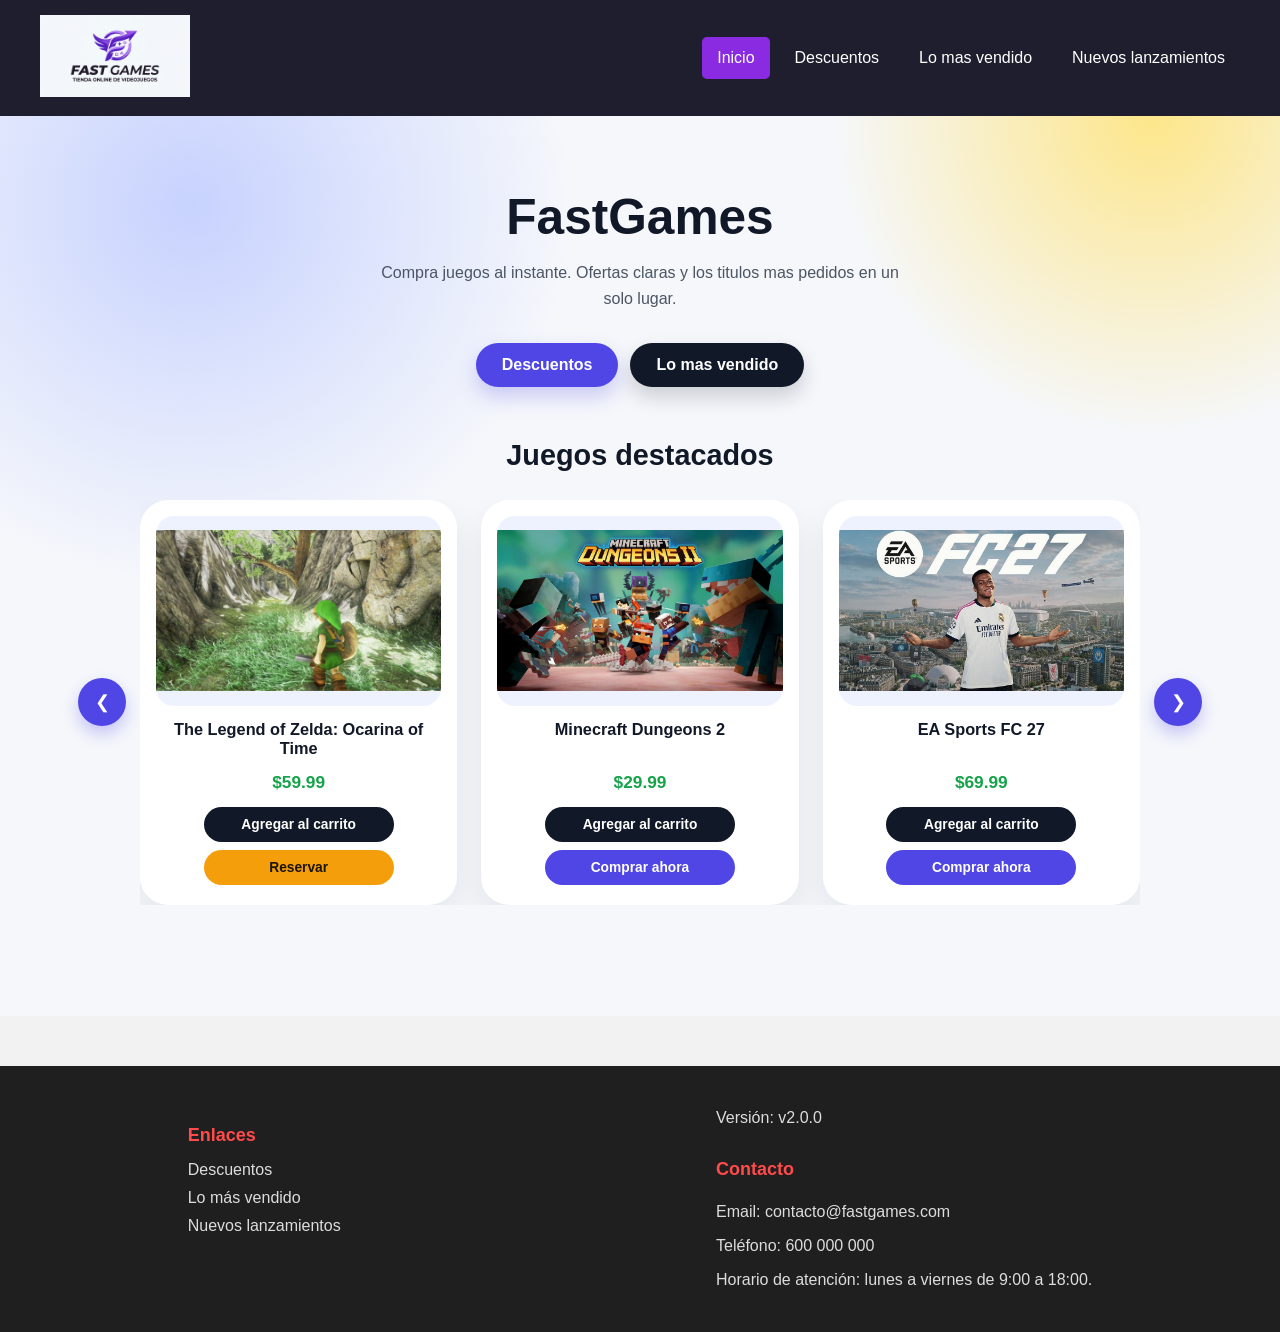
<file: index.html>
<!doctype html>
<html lang="es">

<head>
  <meta charset="UTF-8" />
  <meta name="viewport" content="width=device-width, initial-scale=1.0" />
  <title>Document</title>
  <link rel="stylesheet" href="estilos.css" />
</head>

<body>
  <!--HEADER      DAVID-->
  <header>
    <a href="index.html"><img src="img/Logo-FastGames.jpg" alt="Logo-FastGames" class="logo" /></a>

    <nav>
      <a href="index.html" class="resaltada">Inicio</a>
      <a href="descuentos.html">Descuentos</a>
      <a href="lo-mas-vendido.html">Lo mas vendido</a>
      <a href="nuevos-lanzamientos.html">Nuevos lanzamientos</a>
    </nav>
  </header>

  <!--Pagina principal        OSCAR-->
  <main class="pagina-principal">


    <section class="hero">
      <h1>FastGames</h1>
      <p class="descripcion">Compra juegos al instante. Ofertas claras y los titulos mas pedidos en un solo lugar.</p>
      <div class="botones">
        <a href="descuentos.html">Descuentos</a>
        <a class="secundario" href="lo-mas-vendido.html">Lo mas vendido</a>
      </div>
    </section>

    <section class="destacados" id="descuentos">
      <h2 id="lo-mas-vendido">Juegos destacados</h2>

      <div class="carrusel">
        <button class="flecha" type="button" id="prev">&#10094;</button>

        <div class="carrusel-ventana">
          <div class="carrusel-pista" id="pista">

            <article class="juego">
              <img src="img/ocarina of time.png" alt="Ocarina of Time" />
              <h3>The Legend of Zelda: Ocarina of Time</h3>
              <p class="precio">$59.99</p>
              <div class="acciones">
                <a class="carrito" href="#carrito">Agregar al carrito</a>
                <a class="reservar" href="#reservar-ocarina">Reservar</a>
              </div>
            </article>

            <article class="juego">
              <img src="img/minecraftdungeons.jpg" />
              <h3>Minecraft Dungeons 2</h3>
              <p class="precio">$29.99</p>
              <div class="acciones">
                <a class="carrito" href="#carrito">Agregar al carrito</a>
                <a class="comprar" href="#comprar">Comprar ahora</a>
              </div>
            </article>

            <article class="juego">
              <img src="img/FC-27.jpg" alt="EA Sports FC 27" />
              <h3>EA Sports FC 27</h3>
              <p class="precio">$69.99</p>
              <div class="acciones">
                <a class="carrito" href="#carrito">Agregar al carrito</a>
                <a class="comprar" href="#comprar">Comprar ahora</a>
              </div>
            </article>

            <article class="juego">
              <img src="img/counter.jpeg" alt="Counter-Strike 2" />
              <h3>Counter-Strike 2</h3>
              <p class="precio">Gratis</p>
              <div class="acciones">
                <a class="carrito" href="#carrito">Agregar al carrito</a>
                <a class="comprar" href="#comprar">Comprar ahora</a>
              </div>
            </article>

            <article class="juego">
              <img src="img/GTAV.jpg" alt="GTA V" />
              <h3>Grand Theft Auto V</h3>
              <p class="precio">$19.99</p>
              <div class="acciones">
                <a class="carrito" href="#carrito">Agregar al carrito</a>
                <a class="comprar" href="#comprar">Comprar ahora</a>
              </div>
            </article>

            <article class="juego">
              <img src="img/elden.jpg" alt="Elden Ring" />
              <h3>Elden Ring</h3>
              <p class="precio">$59.99</p>
              <div class="acciones">
                <a class="carrito" href="#carrito">Agregar al carrito</a>
                <a class="comprar" href="#comprar">Comprar ahora</a>
              </div>
            </article>


            <article class="juego">
              <img src="img/cyberpunk-2077.jpg" alt="Cyberpunk 2077" />
              <h3>Cyberpunk 2077</h3>
              <p class="precio">$29.99</p>
              <div class="acciones">
                <a class="carrito" href="#carrito">Agregar al carrito</a>
                <a class="comprar" href="#comprar">Comprar ahora</a>
              </div>
            </article>

            <article class="juego">
              <img src="img/black-myth-wukong-scaled.webp" alt="Black Myth Wukong" />
              <h3>Black Myth: Wukong</h3>
              <p class="precio">$59.99</p>
              <div class="acciones">
                <a class="carrito" href="#carrito">Agregar al carrito</a>
                <a class="comprar" href="#comprar">Comprar ahora</a>
              </div>
            </article>

            <article class="juego">
              <img src="img/reddead.jpg" alt="Red Dead Redemption 2" />
              <h3>Red Dead Redemption 2</h3>
              <p class="precio">$39.99</p>
              <div class="acciones">
                <a class="carrito" href="#carrito">Agregar al carrito</a>
                <a class="comprar" href="#comprar">Comprar ahora</a>
              </div>
            </article>

            <article class="juego">
              <img src="img/hogwarts.jpg" alt="Hogwarts Legacy" />
              <h3>Hogwarts Legacy</h3>
              <p class="precio">$24.99</p>
              <div class="acciones">
                <a class="carrito" href="#carrito">Agregar al carrito</a>
                <a class="comprar" href="#comprar">Comprar ahora</a>
              </div>
            </article>

          </div>
        </div>



        <button class="flecha" type="button" id="next">&#10095;</button>
      </div>
    </section>
  </main>

  <!--FOTTER-->
  <footer>
    <div class="footer-enlaces">
      <h4>Enlaces</h4>
      <a href="descuentos.html">Descuentos</a>
      <a href="lo-mas-vendido.html">Lo más vendido</a>
      <a href="nuevos-lanzamientos.html">Nuevos lanzamientos</a>
    </div>
    
    <div class="footer-contacto">
      <p class="version">Versión: v2.0.0</p>
      <h4>Contacto</h4>
      <p>Email: contacto@fastgames.com</p>
      <p>Teléfono: 600 000 000</p>
      <p>Horario de atención: lunes a viernes de 9:00 a 18:00.</p>
    </div>
  </footer>

  <script>
    const pista = document.getElementById("pista");
    const prev = document.getElementById("prev");
    const next = document.getElementById("next");
    let index = 0;

    function visibles() {
      if (window.innerWidth < 700) return 1;
      if (window.innerWidth < 1050) return 2;
      return 3;
    }

    function mover() {
      const tarjeta = pista.querySelector(".juego");
      if (!tarjeta) return;
      const gap = parseFloat(getComputedStyle(pista).gap) || 24;
      const paso = tarjeta.getBoundingClientRect().width + gap;
      const max = Math.max(0, pista.children.length - visibles());
      if (index < 0) index = max;
      if (index > max) index = 0;
      pista.style.transform = "translateX(" + -index * paso + "px)";
    }

    prev.addEventListener("click", function () {
      index--;
      mover();
    });
    next.addEventListener("click", function () {
      index++;
      mover();
    });
    window.addEventListener("resize", mover);
  </script>
</body>

</html>
</file>
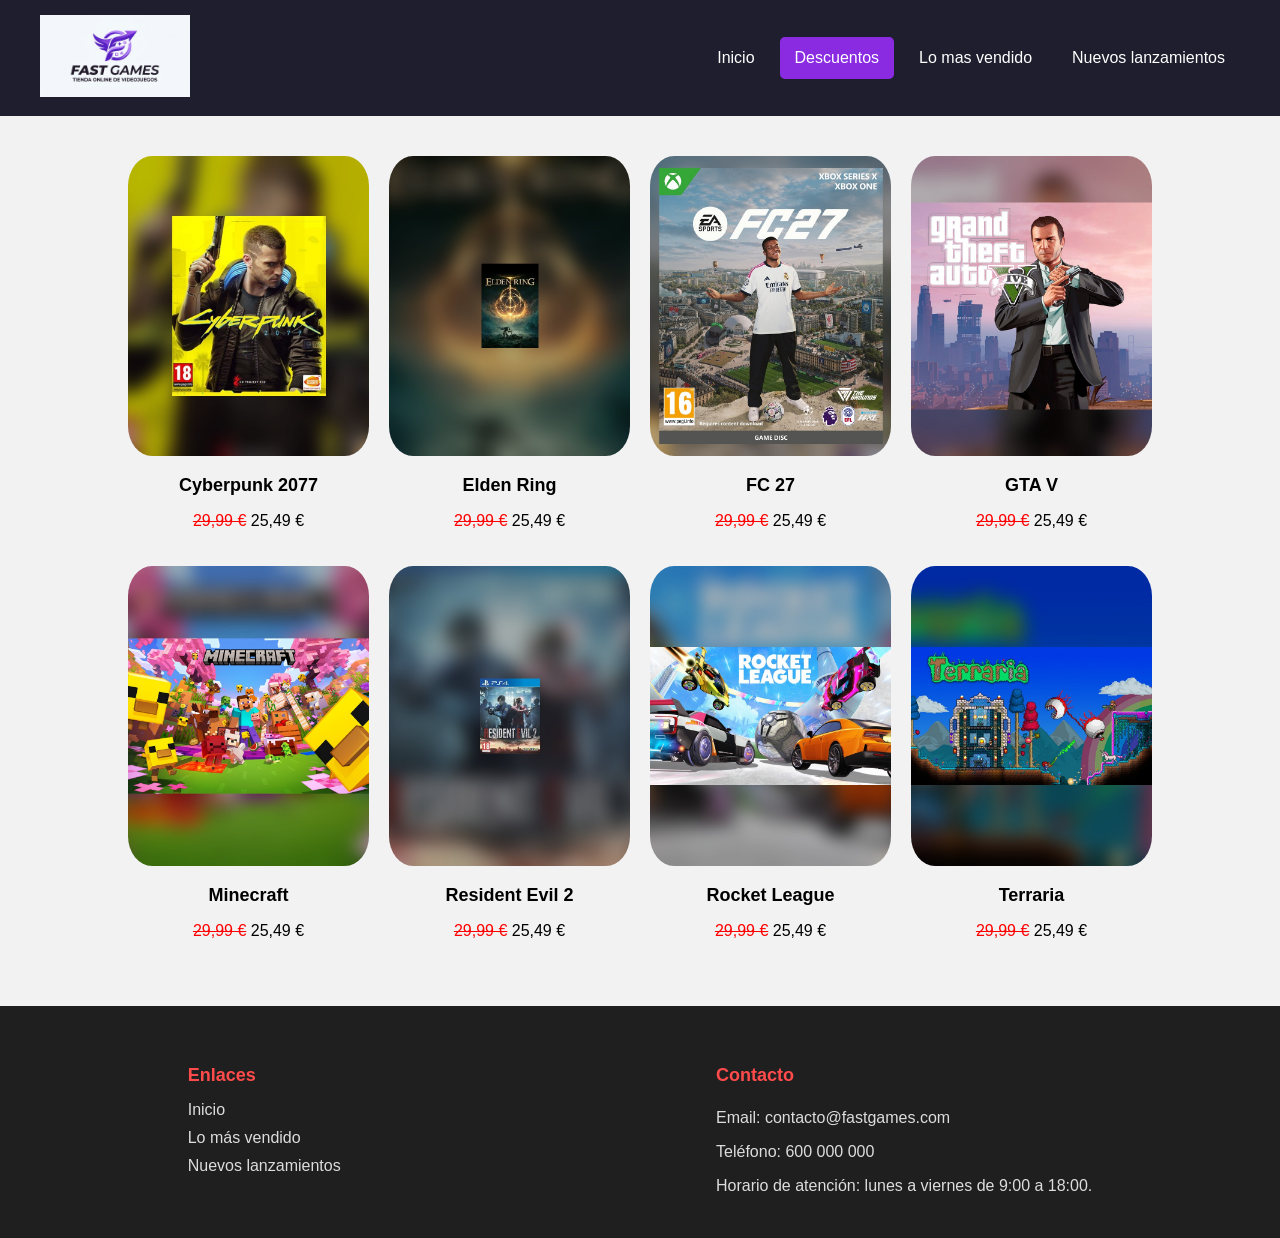
<file: descuentos.html>
<!DOCTYPE html>
<html lang="en">
<head>
    <meta charset="UTF-8">
    <meta name="viewport" content="width=device-width, initial-scale=1.0">
    <title>Document</title>
    <link rel="stylesheet" href="estilos.css">
</head>
<body>

<header>
    <a href="index.html"><img src="img/Logo-FastGames.jpg" alt="Logo-FastGames" class="logo"></a>
     

    <nav>
        <a href="index.html">Inicio</a>
        <a href="descuentos.html" class="resaltada">Descuentos</a>
        <a href="lo-mas-vendido.html">Lo mas vendido</a>
        <a href="nuevos-lanzamientos.html">Nuevos lanzamientos</a>
    </nav>
</header>

   
    <main class="mainGorka">
      <div class="divGorka">
        <img src="img/cyberGorka.jpg" alt="Cyberpunk 2077" />
        <h2>Cyberpunk 2077</h2>
        <p><s style="color: red">29,99 €</s> 25,49 €</p>
      </div>

      <div class="divGorka">
        <img src="img/eldenGorka.jpg" alt="Elden Ring" />
        <h2>Elden Ring</h2>
        <p><s style="color: red">29,99 €</s> 25,49 €</p>
      </div>

      <div class="divGorka">
        <img src="img/fc27Gorka.jpg" alt="FC 27" />
        <h2>FC 27</h2>
        <p><s style="color: red">29,99 €</s> 25,49 €</p>
      </div>

      <div class="divGorka">
        <img src="img/gta-vGorka.jpg" alt="GTA V" />
        <h2>GTA V</h2>
        <p><s style="color: red">29,99 €</s> 25,49 €</p>
      </div>

      <div class="divGorka">
        <img src="img/minecraftGorka.jpg" alt="Minecraft" />
        <h2>Minecraft</h2>
        <p><s style="color: red">29,99 €</s> 25,49 €</p>
      </div>

      <div class="divGorka">
        <img src="img/resident-evil-2Gorka.jpg" alt="Resident Evil 2" />
        <h2>Resident Evil 2</h2>
        <p><s style="color: red">29,99 €</s> 25,49 €</p>
      </div>

      <div class="divGorka">
        <img src="img/rocket-leagueGorka.jpg" alt="Rocket League" />
        <h2>Rocket League</h2>
        <p><s style="color: red">29,99 €</s> 25,49 €</p>
      </div>

      <div class="divGorka">
        <img src="img/terrariaGorka.jpg" alt="Terraria" />
        <h2>Terraria</h2>
        <p><s style="color: red">29,99 €</s> 25,49 €</p>
      </div>
    </main>

  <footer>
    
    <div class="footer-enlaces">
        <h4>Enlaces</h4>
        <a href="index.html">Inicio</a>
        <a href="lo-mas-vendido.html">Lo más vendido</a>
        <a href="nuevos-lanzamientos.html">Nuevos lanzamientos</a>
    </div>

    <div class="footer-contacto">
        <h4>Contacto</h4>
        <p>Email: contacto@fastgames.com</p>
        <p>Teléfono: 600 000 000</p>
        <p>Horario de atención: lunes a viernes de 9:00 a 18:00.</p>
    </div>

    </footer>
  </body>
</html>
</file>
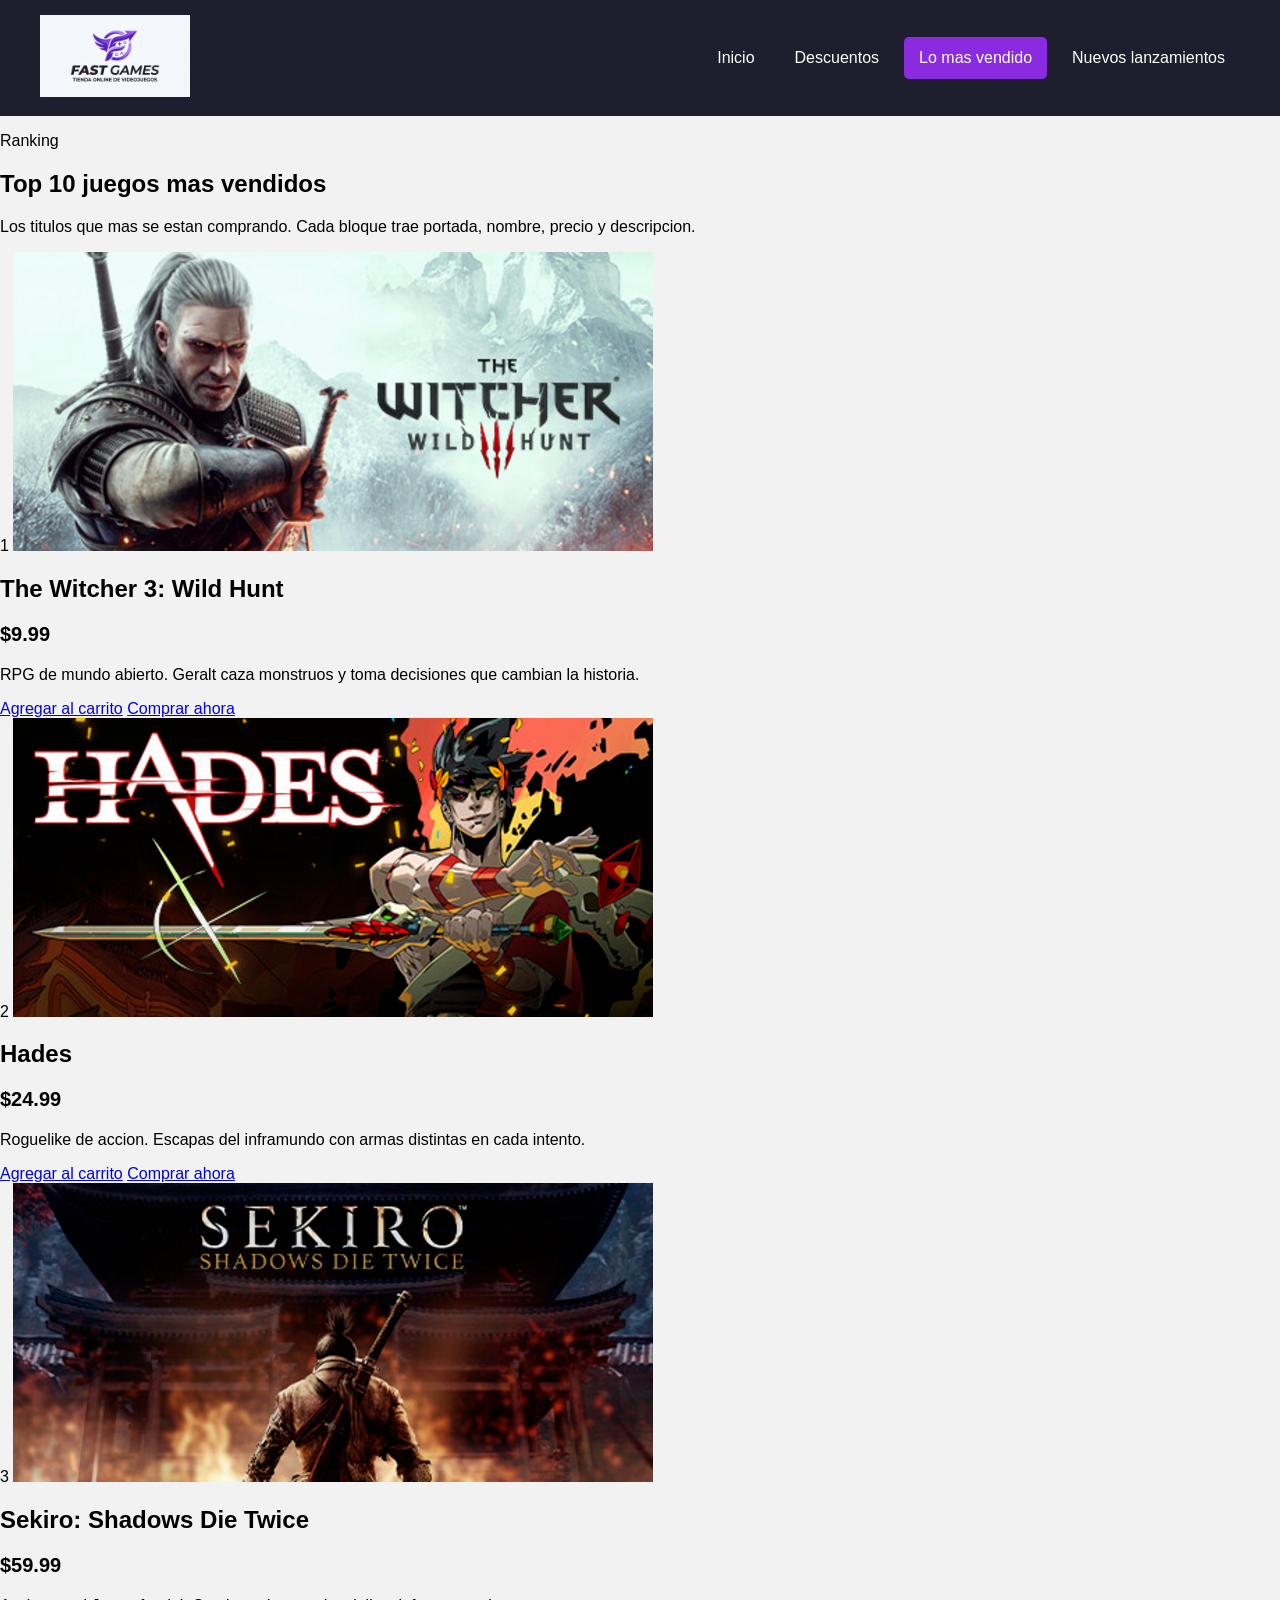
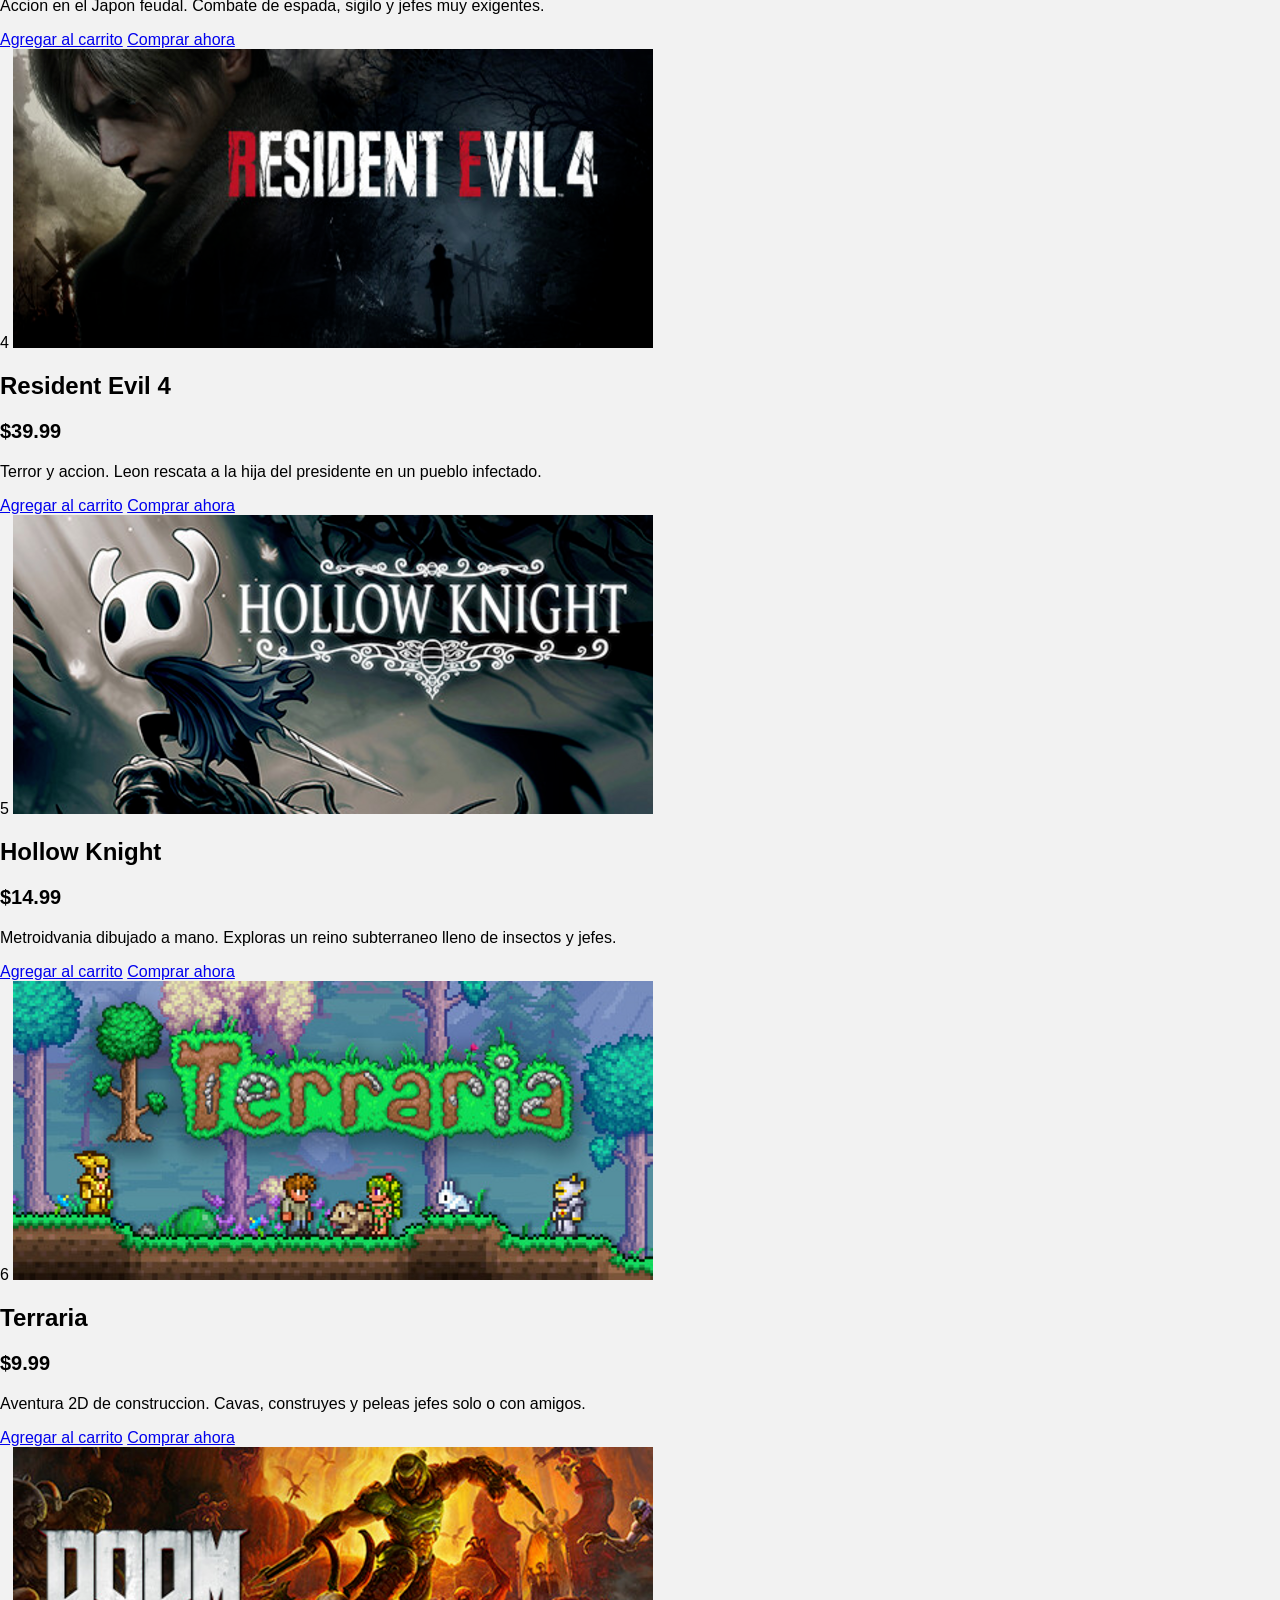
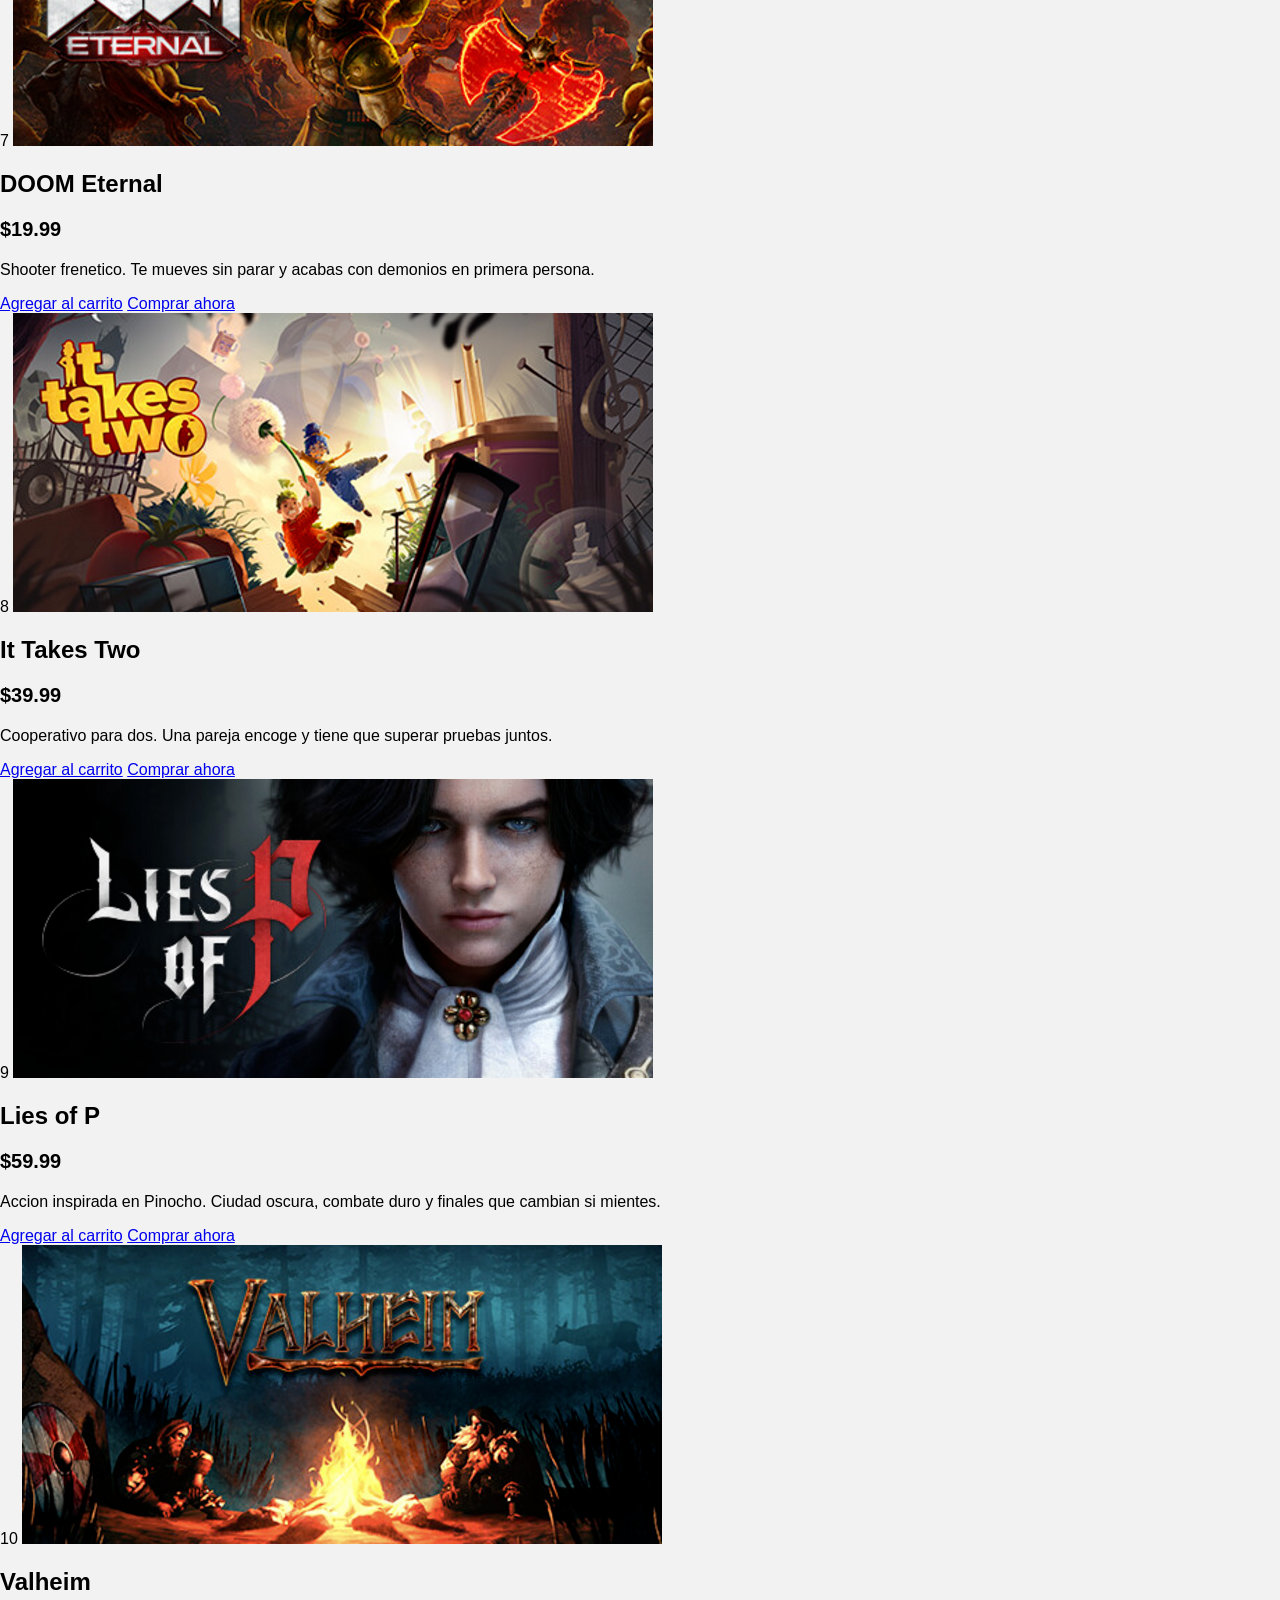
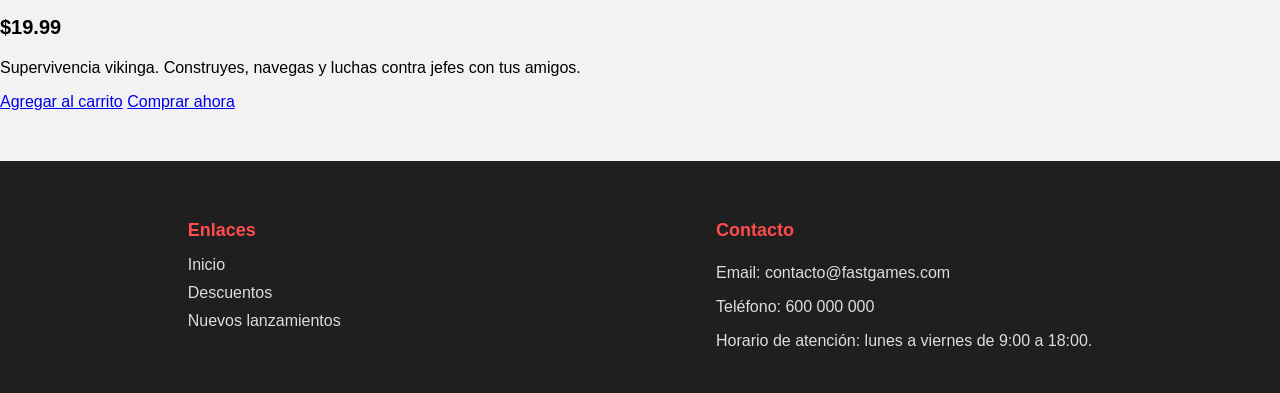
<file: lo-mas-vendido.html>
<!DOCTYPE html>
<html lang="en">
<head>
    <meta charset="UTF-8">
    <meta name="viewport" content="width=device-width, initial-scale=1.0">
    <title>Document</title>
    <link rel="stylesheet" href="estilos.css">
</head>
<body>

 <header>
    <a href="index.html"> <img src="img/Logo-FastGames.jpg" alt="Logo-FastGames" class="logo"> </a>
     <nav>
        <a href="index.html">Inicio</a>
        <a href="descuentos.html">Descuentos</a>
        <a href="lo-mas-vendido.html"  class="resaltada">Lo mas vendido</a>
        <a href="nuevos-lanzamientos.html">Nuevos lanzamientos</a>
    </nav>
</header>


<main class="pagina-vendidos">
        <section class="hero">
            <p class="badge">Ranking</p>
            <h1>Top 10 juegos mas vendidos</h1>
            <p class="descripcion">Los titulos que mas se estan comprando. Cada bloque trae portada, nombre, precio y descripcion.</p>
        </section>

        <section class="lista-top">
            <article class="bloque">
                <span class="puesto">1</span>
                <img src="img/witcher3.png" alt="The Witcher 3">
                <div class="info">
                    <h2>The Witcher 3: Wild Hunt</h2>
                    <p class="precio">$9.99</p>
                    <p class="texto">RPG de mundo abierto. Geralt caza monstruos y toma decisiones que cambian la historia.</p>
                    <div class="acciones">
                        <a class="carrito" href="#carrito">Agregar al carrito</a>
                        <a class="comprar" href="#comprar">Comprar ahora</a>
                    </div>
                </div>
            </article>

            <article class="bloque">
                <span class="puesto">2</span>
                <img src="img/hades.png" alt="Hades">
                <div class="info">
                    <h2>Hades</h2>
                    <p class="precio">$24.99</p>
                    <p class="texto">Roguelike de accion. Escapas del inframundo con armas distintas en cada intento.</p>
                    <div class="acciones">
                        <a class="carrito" href="#carrito">Agregar al carrito</a>
                        <a class="comprar" href="#comprar">Comprar ahora</a>
                    </div>
                </div>
            </article>

            <article class="bloque">
                <span class="puesto">3</span>
                <img src="img/sekiro.png" alt="Sekiro">
                <div class="info">
                    <h2>Sekiro: Shadows Die Twice</h2>
                    <p class="precio">$59.99</p>
                    <p class="texto">Accion en el Japon feudal. Combate de espada, sigilo y jefes muy exigentes.</p>
                    <div class="acciones">
                        <a class="carrito" href="#carrito">Agregar al carrito</a>
                        <a class="comprar" href="#comprar">Comprar ahora</a>
                    </div>
                </div>
            </article>

            <article class="bloque">
                <span class="puesto">4</span>
                <img src="img/re4.png" alt="Resident Evil 4">
                <div class="info">
                    <h2>Resident Evil 4</h2>
                    <p class="precio">$39.99</p>
                    <p class="texto">Terror y accion. Leon rescata a la hija del presidente en un pueblo infectado.</p>
                    <div class="acciones">
                        <a class="carrito" href="#carrito">Agregar al carrito</a>
                        <a class="comprar" href="#comprar">Comprar ahora</a>
                    </div>
                </div>
            </article>

            <article class="bloque">
                <span class="puesto">5</span>
                <img src="img/hollow.png" alt="Hollow Knight">
                <div class="info">
                    <h2>Hollow Knight</h2>
                    <p class="precio">$14.99</p>
                    <p class="texto">Metroidvania dibujado a mano. Exploras un reino subterraneo lleno de insectos y jefes.</p>
                    <div class="acciones">
                        <a class="carrito" href="#carrito">Agregar al carrito</a>
                        <a class="comprar" href="#comprar">Comprar ahora</a>
                    </div>
                </div>
            </article>

            <article class="bloque">
                <span class="puesto">6</span>
                <img src="img/terraria.png" alt="Terraria">
                <div class="info">
                    <h2>Terraria</h2>
                    <p class="precio">$9.99</p>
                    <p class="texto">Aventura 2D de construccion. Cavas, construyes y peleas jefes solo o con amigos.</p>
                    <div class="acciones">
                        <a class="carrito" href="#carrito">Agregar al carrito</a>
                        <a class="comprar" href="#comprar">Comprar ahora</a>
                    </div>
                </div>
            </article>

            <article class="bloque">
                <span class="puesto">7</span>
                <img src="img/doom.png" alt="DOOM Eternal">
                <div class="info">
                    <h2>DOOM Eternal</h2>
                    <p class="precio">$19.99</p>
                    <p class="texto">Shooter frenetico. Te mueves sin parar y acabas con demonios en primera persona.</p>
                    <div class="acciones">
                        <a class="carrito" href="#carrito">Agregar al carrito</a>
                        <a class="comprar" href="#comprar">Comprar ahora</a>
                    </div>
                </div>
            </article>

            <article class="bloque">
                <span class="puesto">8</span>
                <img src="img/ittakes2.png" alt="It Takes Two">
                <div class="info">
                    <h2>It Takes Two</h2>
                    <p class="precio">$39.99</p>
                    <p class="texto">Cooperativo para dos. Una pareja encoge y tiene que superar pruebas juntos.</p>
                    <div class="acciones">
                        <a class="carrito" href="#carrito">Agregar al carrito</a>
                        <a class="comprar" href="#comprar">Comprar ahora</a>
                    </div>
                </div>
            </article>

            <article class="bloque">
                <span class="puesto">9</span>
                <img src="img/liesofp.png" alt="Lies of P">
                <div class="info">
                    <h2>Lies of P</h2>
                    <p class="precio">$59.99</p>
                    <p class="texto">Accion inspirada en Pinocho. Ciudad oscura, combate duro y finales que cambian si mientes.</p>
                    <div class="acciones">
                        <a class="carrito" href="#carrito">Agregar al carrito</a>
                        <a class="comprar" href="#comprar">Comprar ahora</a>
                    </div>
                </div>
            </article>

            <article class="bloque">
                <span class="puesto">10</span>
                <img src="img/valheim.png" alt="Valheim">
                <div class="info">
                    <h2>Valheim</h2>
                    <p class="precio">$19.99</p>
                    <p class="texto">Supervivencia vikinga. Construyes, navegas y luchas contra jefes con tus amigos.</p>
                    <div class="acciones">
                        <a class="carrito" href="#carrito">Agregar al carrito</a>
                        <a class="comprar" href="#comprar">Comprar ahora</a>
                    </div>
                </div>
            </article>
        </section>
  </main>

    <!--FOTTER-->
    <footer>
      <div class="footer-enlaces">
        <h4>Enlaces</h4>
        <a href="index.html">Inicio</a>
        <a href="descuentos.html">Descuentos</a>
        <a href="nuevos-lanzamientos.html">Nuevos lanzamientos</a>
      </div>

      <div class="footer-contacto">
        <h4>Contacto</h4>
        <p>Email: contacto@fastgames.com</p>
        <p>Teléfono: 600 000 000</p>
        <p>Horario de atención: lunes a viernes de 9:00 a 18:00.</p>
      </div>
    </footer>
</body>
</html>
</file>
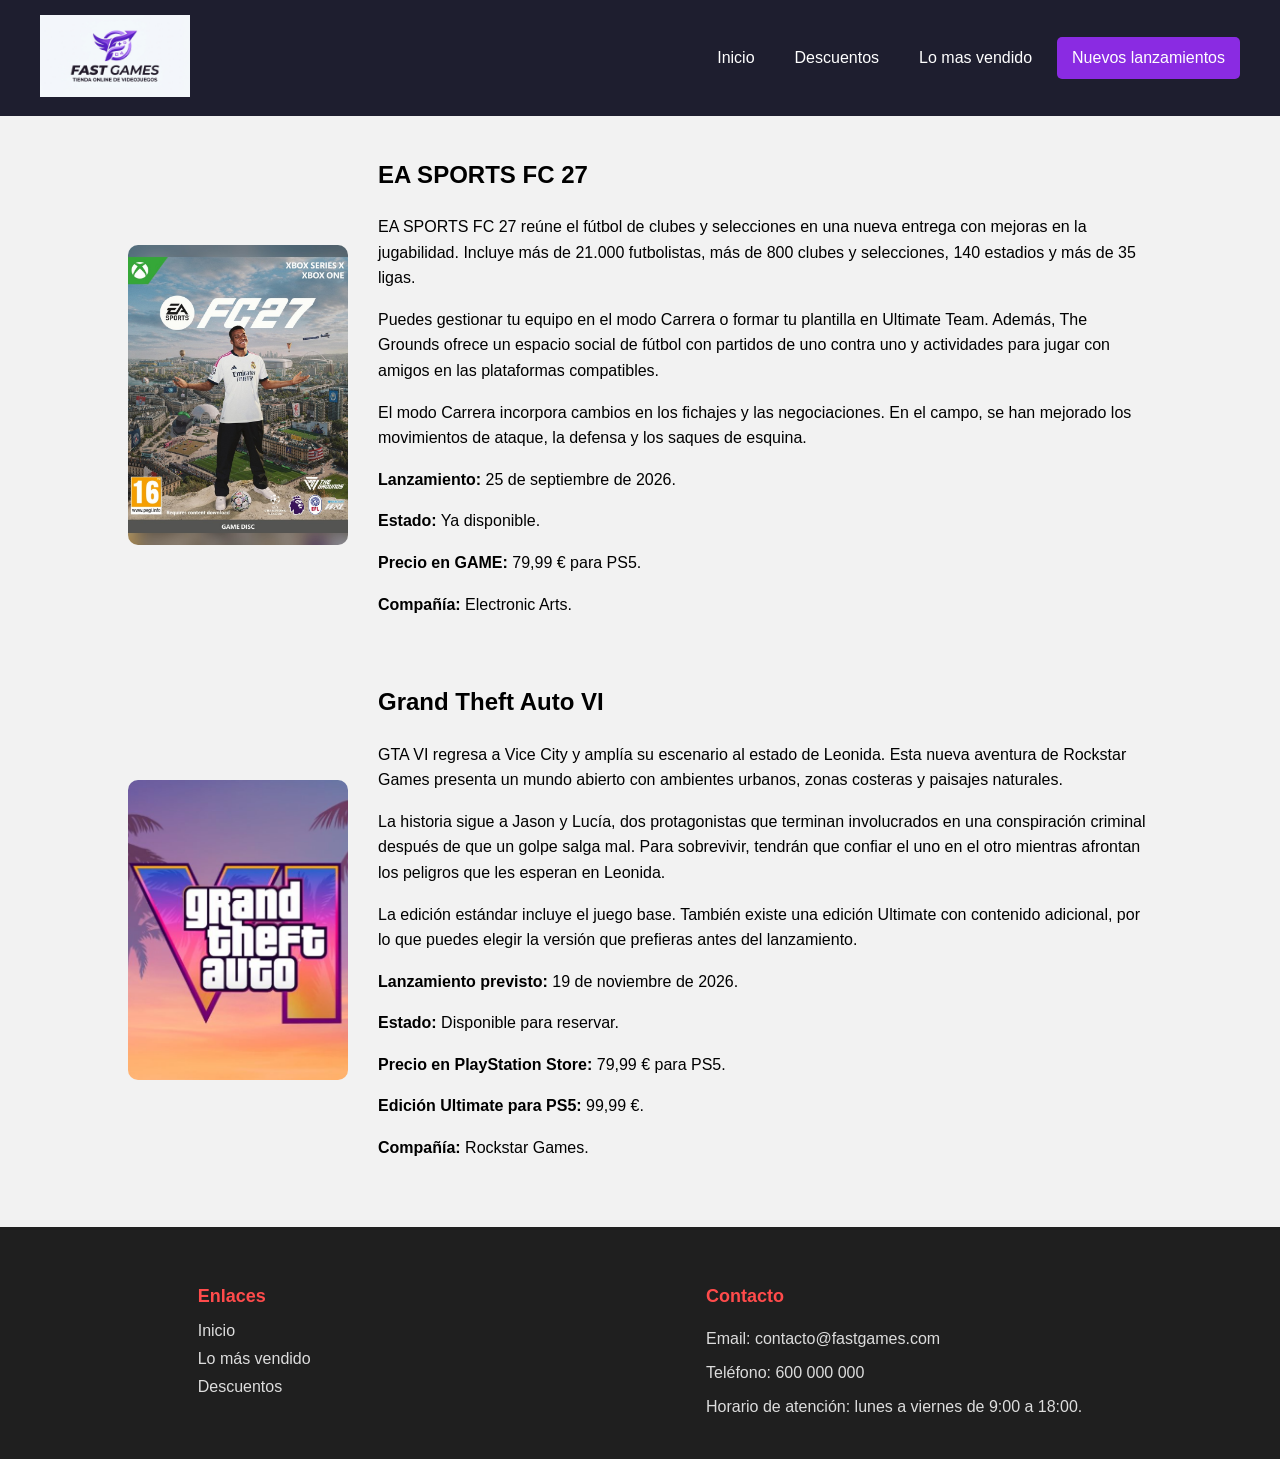
<file: nuevos-lanzamientos.html>
<!DOCTYPE html>
<html lang="en">
<head>
    <meta charset="UTF-8">
    <meta name="viewport" content="width=device-width, initial-scale=1.0">
    <title>Nuevos Lanzamientos</title>
    <link rel="stylesheet" href="estilos.css">
</head>
<body>
  
<header>

    <a href="index.html"><img src="img/Logo-FastGames.jpg" alt="Logo-FastGames" class="logo"></a>
     
 <nav>
        <a href="index.html">Inicio</a>
        <a href="descuentos.html">Descuentos</a>
        <a href="lo-mas-vendido.html">Lo mas vendido</a>
        <a href="nuevos-lanzamientos.html" class="resaltada">Nuevos lanzamientos</a>
    </nav>
</header>

<main class="lanzamientos">
      <div class="juegoLanzamiento">
        <img src="img/fc27Gorka.jpg" alt="FC 27" />
        <div class="textoLanzamiento">
          <h2>EA SPORTS FC 27</h2>

          <p>
            EA SPORTS FC 27 reúne el fútbol de clubes y selecciones en una nueva
            entrega con mejoras en la jugabilidad. Incluye más de 21.000
            futbolistas, más de 800 clubes y selecciones, 140 estadios y más de
            35 ligas.
          </p>

          <p>
            Puedes gestionar tu equipo en el modo Carrera o formar tu plantilla
            en Ultimate Team. Además, The Grounds ofrece un espacio social de
            fútbol con partidos de uno contra uno y actividades para jugar con
            amigos en las plataformas compatibles.
          </p>

          <p>
            El modo Carrera incorpora cambios en los fichajes y las
            negociaciones. En el campo, se han mejorado los movimientos de
            ataque, la defensa y los saques de esquina.
          </p>

          <p><strong>Lanzamiento:</strong> 25 de septiembre de 2026.</p>
          <p><strong>Estado:</strong> Ya disponible.</p>
          <p><strong>Precio en GAME:</strong> 79,99 € para PS5.</p>
          <p><strong>Compañía:</strong> Electronic Arts.</p>
        </div>
      </div>

      <div class="juegoLanzamiento">
        <img src="img/gtaVIGorka.jpg" alt="GTA VI" />

        <div class="textoLanzamiento">
          <h2>Grand Theft Auto VI</h2>

          <p>
            GTA VI regresa a Vice City y amplía su escenario al estado de
            Leonida. Esta nueva aventura de Rockstar Games presenta un mundo
            abierto con ambientes urbanos, zonas costeras y paisajes naturales.
          </p>

          <p>
            La historia sigue a Jason y Lucía, dos protagonistas que terminan
            involucrados en una conspiración criminal después de que un golpe
            salga mal. Para sobrevivir, tendrán que confiar el uno en el otro
            mientras afrontan los peligros que les esperan en Leonida.
          </p>

          <p>
            La edición estándar incluye el juego base. También existe una
            edición Ultimate con contenido adicional, por lo que puedes elegir
            la versión que prefieras antes del lanzamiento.
          </p>

          <p><strong>Lanzamiento previsto:</strong> 19 de noviembre de 2026.</p>
          <p><strong>Estado:</strong> Disponible para reservar.</p>
          <p><strong>Precio en PlayStation Store:</strong> 79,99 € para PS5.</p>
          <p><strong>Edición Ultimate para PS5:</strong> 99,99 €.</p>
          <p><strong>Compañía:</strong> Rockstar Games.</p>
        </div>
      </div>
    </main>
    <!--FOTTER-->
    <footer>
      <div class="footer-enlaces">
        <h4>Enlaces</h4>
        <a href="index.html">Inicio</a>
        <a href="lo-mas-vendido.html">Lo más vendido</a>
        <a href="descuentos.html">Descuentos</a>
      </div>

      <div class="footer-contacto">
        <h4>Contacto</h4>
        <p>Email: contacto@fastgames.com</p>
        <p>Teléfono: 600 000 000</p>
        <p>Horario de atención: lunes a viernes de 9:00 a 18:00.</p>
      </div>
    </footer>
</body>
</html>
</file>
<file: estilos.css>
.mainGorka {
  display: grid;
  grid-template-columns: repeat(4, 1fr);
  gap: 20px;
  width: 80%;
  margin: 40px auto;
}

.divGorka {
  text-align: center;
}

.divGorka img {
  width: 100%;
  height: 300px;
  border-radius: 10%;
  object-fit: cover;
}

.divGorka h2 {
  font-size: 18px;
}
.precio {
  font-size: 20px;
  font-weight: bold;
}
.tituloLanzamientos {
  text-align: center;
  margin-top: 40px;
}

.lanzamientos {
  width: 80%;
  margin: 40px auto;
}

.juegoLanzamiento {
  display: flex;
  align-items: center;
  gap: 30px;
  margin-bottom: 50px;
}

.juegoLanzamiento img {
  width: 220px;
  height: 300px;
  object-fit: cover;
  border-radius: 10px;
  flex-shrink: 0;
}

.textoLanzamiento {
  flex: 1;
  line-height: 1.6;
}

.textoLanzamiento h2 {
  margin-top: 0;
}
* { box-sizing: border-box; }

body {
  margin: 0;
  font-family: Arial, Helvetica, sans-serif;
}

.pagina-principal {
  min-height: 100vh;
  padding: 0 16px 60px;
  background:
    radial-gradient(circle at 15% 10%, #c7d2fe 0, transparent 28%),
    radial-gradient(circle at 90% 0%, #fde68a 0, transparent 22%),
    #f5f7fb;
}

.pagina-principal .hero,
.pagina-principal .destacados {
  width: min(1180px, 100%);
  margin: 0 auto;
  text-align: center;
}

.pagina-principal .hero {
  padding: 72px 0 42px;
}

.pagina-principal .badge {
  display: inline-block;
  margin-bottom: 14px;
  padding: 6px 14px;
  border-radius: 999px;
  background: #111827;
  color: #facc15;
  font-size: 0.75rem;
  letter-spacing: 1.2px;
  text-transform: uppercase;
}

.pagina-principal .hero h1 {
  margin: 0;
  font-size: 3.1rem;
  color: #111827;
}

.pagina-principal .descripcion {
  margin: 14px auto 30px;
  max-width: 540px;
  color: #4b5563;
  line-height: 1.65;
}

.pagina-principal .botones {
  display: flex;
  justify-content: center;
  gap: 12px;
  flex-wrap: wrap;
}

.pagina-principal .botones a,
.pagina-principal .juego a {
  text-decoration: none;
  border-radius: 999px;
  font-weight: bold;
  display: inline-block;
  text-align: center;
  transition: 0.2s ease;
}

.pagina-principal .botones a {
  padding: 13px 26px;
  background: #4f46e5;
  color: #fff;
  box-shadow: 0 10px 20px rgba(79, 70, 229, 0.25);
}

.pagina-principal .botones a.secundario {
  background: #111827;
  box-shadow: 0 10px 20px rgba(17, 24, 39, 0.18);
}

.pagina-principal .botones a:hover,
.pagina-principal .juego a:hover {
  transform: translateY(-2px);
}

.pagina-principal .destacados h2 {
  margin: 10px 0 28px;
  font-size: 1.8rem;
  color: #111827;
}

.pagina-principal .carrusel {
  display: flex;
  align-items: center;
  justify-content: center;
  gap: 14px;
}

.pagina-principal .carrusel-ventana {
  overflow: hidden;
  width: min(1000px, 100%);
}

.pagina-principal .carrusel-pista {
  display: flex;
  gap: 24px;
  transition: transform 0.35s ease;
}

.pagina-principal .juego {
  min-width: calc(33.333% - 16px);
  width: calc(33.333% - 16px);
  background: #fff;
  border-radius: 28px;
  padding: 16px 16px 20px;
  box-shadow: 0 16px 32px rgba(17, 24, 39, 0.08);
}

.pagina-principal .juego:hover {
  transform: translateY(-6px);
}

.pagina-principal .juego img {
  width: 100%;
  height: 190px;
  object-fit: contain;
  background: #eef2ff;
  border-radius: 18px;
  display: block;
  margin-bottom: 14px;
}

.pagina-principal .juego h3 {
  margin: 0 0 8px;
  min-height: 44px;
  font-size: 1.02rem;
  color: #111827;
}

.pagina-principal .precio {
  margin: 0;
  color: #16a34a;
  font-weight: bold;
  font-size: 1.08rem;
}

.pagina-principal .acciones {
  margin-top: 14px;
  display: flex;
  flex-direction: column;
  align-items: center;
  gap: 8px;
}

.pagina-principal .juego a {
  width: 190px;
  padding: 10px 14px;
  font-size: 0.86rem;
}

.pagina-principal .carrito {
  background: #111827;
  color: #fff;
}

.pagina-principal .comprar {
  background: #4f46e5;
  color: #fff;
}

.pagina-principal .reservar {
  background: #f59e0b;
  color: #1a1400;
}

.pagina-principal .flecha {
  width: 48px;
  height: 48px;
  border: 0;
  border-radius: 50%;
  background: #4f46e5;
  color: #fff;
  font-size: 1.15rem;
  cursor: pointer;
  flex-shrink: 0;
  box-shadow: 0 8px 16px rgba(79, 70, 229, 0.28);
}

@media (max-width: 1050px) {
  .pagina-principal .juego {
    min-width: calc(50% - 12px);
    width: calc(50% - 12px);
  }
}

@media (max-width: 700px) {
  .pagina-principal .hero h1 { font-size: 2.2rem; }
  .pagina-principal .juego {
    min-width: 100%;
    width: 100%;
  }
}
footer {
    background-color: #1f1f1f;
    color: white;
    display: flex;
    justify-content: space-around;
    gap: 40px;
    padding: 35px 20px;
    margin-top: 50px;
    font-family: Arial, sans-serif;
}

footer h4 {
    color: #ff4b4b;
    margin-bottom: 15px;
    font-size: 18px;
}

.footer-enlaces,
.footer-contacto {
    display: flex;
    flex-direction: column;
}

.footer-enlaces a {
    color: #dddddd;
    text-decoration: none;
    margin-bottom: 10px;
    transition: 0.3s;
}

.footer-enlaces a:hover {
    color: #ff4b4b;
    transform: translateX(5px);
}

.footer-contacto p {
    color: #dddddd;
    margin: 5px 0;
    line-height: 1.5;
}

/* Para móviles */
@media (max-width: 700px) {
    footer {
        flex-direction: column;
        text-align: center;
        gap: 25px;
    }

    .footer-enlaces a:hover {
        transform: none;
    }
}
    
/* Quitamos los márgenes que pone el navegador por defecto */
body {
    margin: 0;
    font-family: Arial, sans-serif;
    background-color: #f2f2f2;
}


/* Barra superior */
header {
    display: flex;
    align-items: center;
    justify-content: space-between;

    background-color: #1e1e2f;
    padding: 15px 40px;
}


/* Logo */
.logo {
    width: 150px;
    height: auto;
}


/* Menú */
nav {
    display: flex;
    gap: 10px;
}


/* Enlaces del menú */
nav a {
    color: white;
    text-decoration: none;
    padding: 12px 15px;
    border-radius: 5px;
}


/* Cuando pasas el ratón por encima */
nav a:hover {
    background-color: #44445c;
}


/* Página en la que estamos */
nav a.resaltada {
    background-color: #8a2be2;
}
</file>
